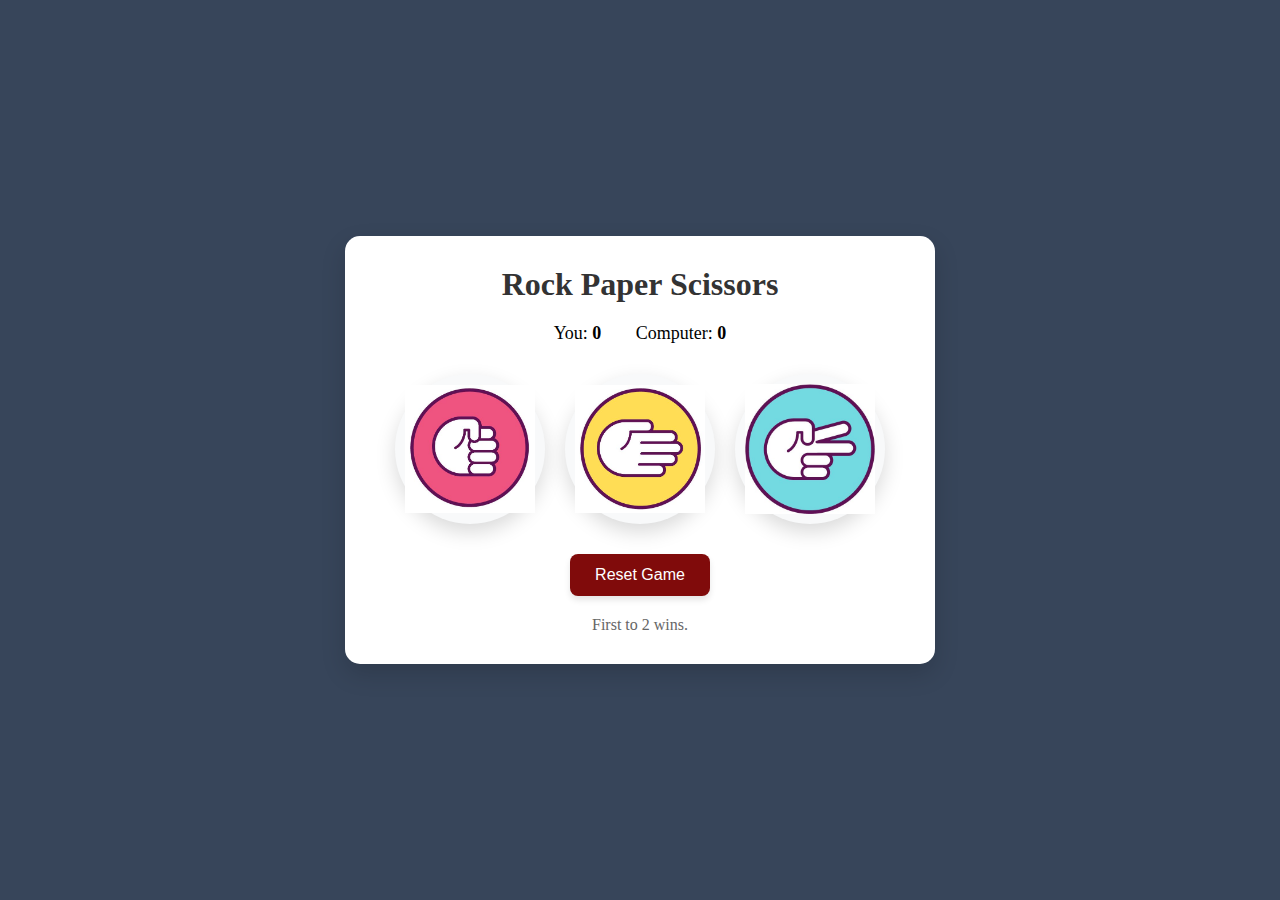
<file: rockpaperscissor/index.html>
<!DOCTYPE html>
<!-- Main HTML document for Rock Paper Scissors game -->
<html lang="en">

<head>
    <!-- Character encoding for proper text display -->
    <meta charset="UTF-8" />
    <!-- Page title shown in browser tab -->
    <title>Rock Paper Scissors</title>
    <!-- Link to external CSS stylesheet -->
    <link rel="stylesheet" href="style.css" />
</head>

<body>
    <!-- Main game container box -->
    <div id="box">
        <!-- Game title -->
        <h1>Rock Paper Scissors</h1>

        <!-- Score display section -->
        <div id="score">
            <!-- Human player score -->
            <span>You: <strong id="humanScore">0</strong></span>
            <!-- Computer player score -->
            <span>Computer: <strong id="computerScore">0</strong></span>
        </div>

        <!-- Game choice buttons -->
        <div id="buttons">
            <!-- Rock button with image -->
            <button data-choice="rock"><img src="rock.jpg" alt="rock"></button>
            <!-- Paper button with image -->
            <button data-choice="paper"><img src="paper.jpg" alt="paper"></button>
            <!-- Scissors button with image -->
            <button data-choice="scissors"><img src="scissor.jpg" alt="scissor"></button>
        </div>

        <!-- Reset button to start new game -->
        <button id="reset">Reset Game</button>
        <!-- Result text showing game status -->
        <p id="result">First to 2 wins.</p>
        
    </div>

    <script src="script.js"></script>
</body>


</html>
</file>
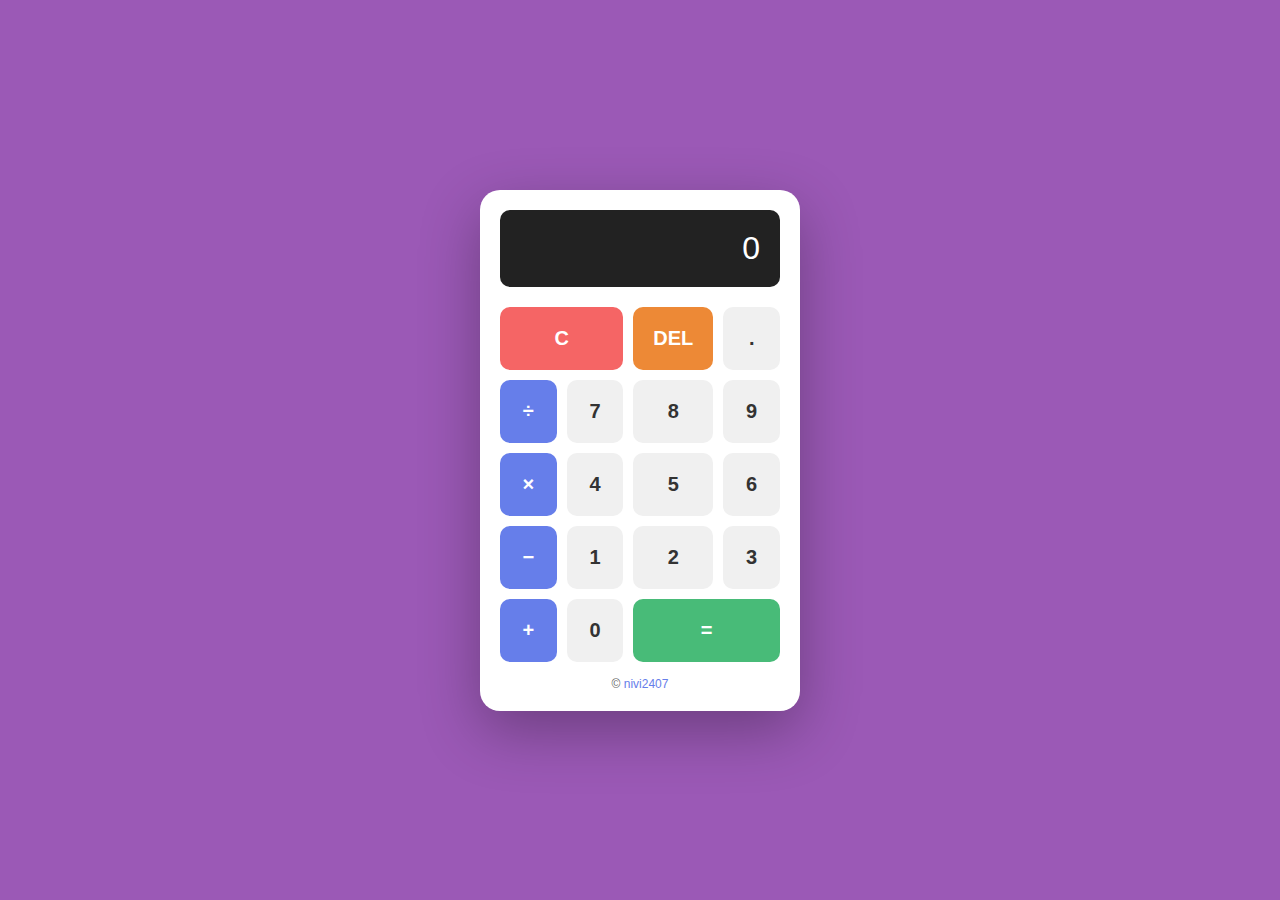
<file: calculator.html>
<!DOCTYPE html>
<html lang="en">
<head>
    <meta charset="UTF-8">
    <meta name="viewport" content="width=device-width, initial-scale=1.0">
    <title>Simple Calculator</title>
    <style>
        * {
            margin: 0;
            padding: 0;
            box-sizing: border-box;
        }

        body {
            display: flex;
            justify-content: center;
            align-items: center;
            min-height: 100vh;
            background: #9b59b6;
            font-family: 'Segoe UI', Tahoma, Geneva, Verdana, sans-serif;
        }

        .calculator {
            background: white;
            border-radius: 20px;
            box-shadow: 0 20px 60px rgba(0, 0, 0, 0.3);
            padding: 20px;
            width: 320px;
        }

        .display {
            background: #222;
            color: #fff;
            font-size: 32px;
            padding: 20px;
            border-radius: 10px;
            text-align: right;
            margin-bottom: 20px;
            word-wrap: break-word;
            word-break: break-all;
            min-height: 60px;
            display: flex;
            align-items: center;
            justify-content: flex-end;
        }

        .buttons {
            display: grid;
            grid-template-columns: repeat(4, 1fr);
            gap: 10px;
        }

        button {
            padding: 20px;
            font-size: 20px;
            border: none;
            border-radius: 10px;
            cursor: pointer;
            font-weight: bold;
            transition: all 0.2s;
        }

        button:hover {
            transform: translateY(-2px);
            box-shadow: 0 5px 15px rgba(0, 0, 0, 0.2);
        }

        button:active {
            transform: translateY(0);
        }

        .number, .decimal {
            background: #f0f0f0;
            color: #333;
        }

        .number:hover, .decimal:hover {
            background: #e0e0e0;
        }

        .operator {
            background: #667eea;
            color: white;
        }

        .operator:hover {
            background: #5568d3;
        }

        .equals {
            background: #48bb78;
            color: white;
            grid-column: span 2;
        }

        .equals:hover {
            background: #38a169;
        }

        .clear {
            background: #f56565;
            color: white;
            grid-column: span 2;
        }

        .clear:hover {
            background: #e53e3e;
        }

        .delete {
            background: #ed8936;
            color: white;
        }

        .delete:hover {
            background: #dd6b20;
        }

        .footer {
            text-align: center;
            margin-top: 15px;
            color: #666;
            font-size: 12px;
        }

        .footer a {
            color: #667eea;
            text-decoration: none;
        }

        .footer a:hover {
            text-decoration: underline;
        }
    </style>
</head>
<body>
    <div class="calculator">
        <div class="display" id="display">0</div>
        <div class="buttons">
            <button class="clear" onclick="clearDisplay()">C</button>
            <button class="delete" onclick="deleteLastChar()">DEL</button>
            <button class="decimal" onclick="appendNumber('.')">.</button>
            <button class="operator" onclick="appendOperator('/')">÷</button>
            
            
            <button class="number" onclick="appendNumber('7')">7</button>
            <button class="number" onclick="appendNumber('8')">8</button>
            <button class="number" onclick="appendNumber('9')">9</button>
            <button class="operator" onclick="appendOperator('*')">×</button>
            
            
            <button class="number" onclick="appendNumber('4')">4</button>
            <button class="number" onclick="appendNumber('5')">5</button>
            <button class="number" onclick="appendNumber('6')">6</button>
            <button class="operator" onclick="appendOperator('-')">−</button>
           
            
            <button class="number" onclick="appendNumber('1')">1</button>
            <button class="number" onclick="appendNumber('2')">2</button>
            <button class="number" onclick="appendNumber('3')">3</button>
            <button class="operator" onclick="appendOperator('+')">+</button>
           
            
            <button class="number" onclick="appendNumber('0')">0</button>
            <button class="equals" onclick="calculate()">=</button>
        </div>
        <div class="footer">
            © <a href="https://github.com/nivi2407" target="_blank">nivi2407</a>
        </div>
    </div>

    <script>
        let display = document.getElementById('display');
        let currentInput = '0';
        let operator = null;
        let previousInput = null;
        let shouldResetDisplay = false;

        function updateDisplay() {
            display.textContent = currentInput;
        }

        function appendNumber(num) {
            if (shouldResetDisplay) {
                currentInput = num === '.' ? '0.' : num;
                shouldResetDisplay = false;
            } else {
                if (num === '.') {
                    if (!currentInput.includes('.')) {
                        currentInput += num;
                    }
                } else {
                    if (currentInput === '0') {
                        currentInput = num;
                    } else {
                        currentInput += num;
                    }
                }
            }
            updateDisplay();
        }

        function appendOperator(op) {
            if (operator !== null && !shouldResetDisplay) {
                calculate();
            }
            previousInput = currentInput;
            operator = op;
            shouldResetDisplay = true;
        }

        function calculate() {
            if (operator === null || previousInput === null) return;

            let result;
            const prev = parseFloat(previousInput);
            const current = parseFloat(currentInput);

            switch (operator) {
                case '+':
                    result = prev + current;
                    break;
                case '-':
                    result = prev - current;
                    break;
                case '*':
                    result = prev * current;
                    break;
                case '/':
                    result = current !== 0 ? prev / current : 0;
                    break;
                default:
                    return;
            }

            currentInput = result.toString();
            operator = null;
            previousInput = null;
            shouldResetDisplay = true;
            updateDisplay();
        }

        function clearDisplay() {
            currentInput = '0';
            operator = null;
            previousInput = null;
            shouldResetDisplay = false;
            updateDisplay();
        }

        function deleteLastChar() {
            if (currentInput.length > 1) {
                currentInput = currentInput.slice(0, -1);
            } else {
                currentInput = '0';
            }
            updateDisplay();
        }
    </script>
</body>
</html>
</file>
<file: rockpaperscissor/style.css>
/* Global reset - removes default browser margins and paddings */
* {
    margin: 0;
    padding: 0;
    box-sizing: border-box;
}

/* Body styling - centers content vertically and horizontally */
body {
    display: flex;
    justify-content: center;
    align-items: center;
    min-height: 100vh;
    background-color: #37455a; /* Dark blue background */
}

/* Main game container box styling */
#box {
    background: white;
    padding: 30px 50px;
    border-radius: 15px; /* Rounded corners */
    box-shadow: 0 10px 25px rgba(0, 0, 0, 0.15); /* Box shadow for depth */
    text-align: center;
}

/* Game title styling */
h1 {
    color: #333;
    margin-bottom: 20px;
}

/* Score section styling */
#score {
    margin-bottom: 25px;
    font-size: 18px;
}

/* Individual score items spacing */
#score span {
    margin: 0 15px;
}

/* Buttons container - flexbox for horizontal alignment */
#buttons {
    display: flex;
    justify-content: center;
    align-items: center;
    gap: 20px; /* Space between buttons */
    margin: 30px 0;
}

/* Game choice button styling */
#buttons button {
    width: 150px;
    height: 150px;
    padding: 10px;
    border: none;
    background: #f8f9fa;
    border-radius: 50%; /* Circular buttons */
    cursor: pointer;
    transition: transform 0.2s, box-shadow 0.2s; /* Smooth hover transitions */
    box-shadow: 0 8px 20px rgba(0, 0, 0, 0.15); /* Rounded shadow */
}

/* Button hover effect - scale up */
#buttons button:hover {
    transform: scale(1.1);
    box-shadow: 0 8px 15px rgba(0, 0, 0, 0.2);
}

/* Image styling inside buttons - fit within button */
#buttons button img {
    width: 100%;
    height: 100%;
    object-fit: contain;
}

/* Reset button styling */
#reset {
    padding: 12px 25px;
    font-size: 16px;
    background-color: #800b0b; /* Red color */
    color: white;
    border: none;
    border-radius: 8px;
    cursor: pointer;
    transition: background-color 0.2s;
    box-shadow: 0 4px 6px rgba(0, 0, 0, 0.1);
}

/* Reset button hover effect */
#reset:hover {
    background-color: #b2320b;
}

/* Result text styling */
#result {
    margin-top: 20px;
    font-size: 16px;
    color: #666;
}
</file>
